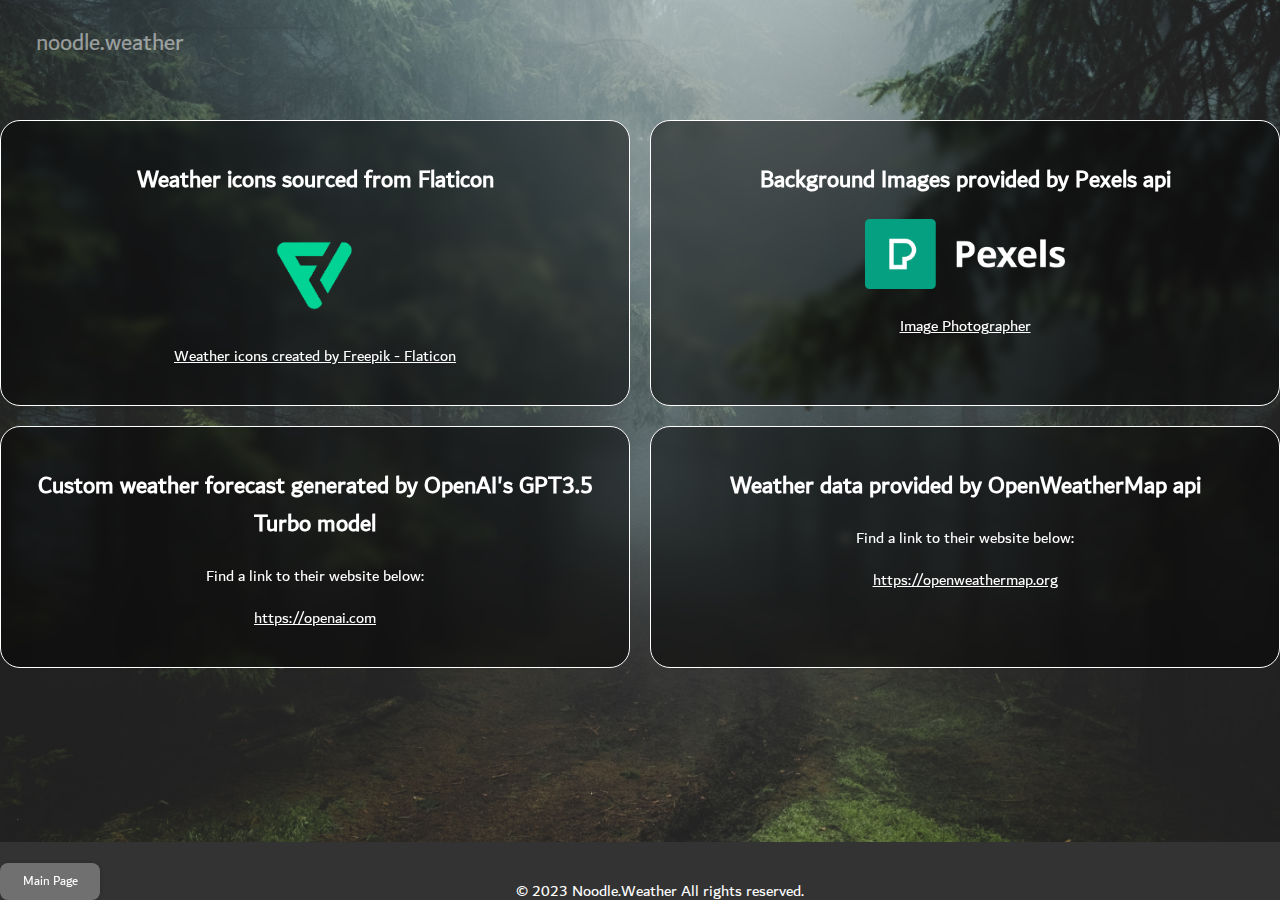
<file: credits page.html>
<!DOCTYPE html>
<html>
<head>
  <title>noodle.weather</title>
  <meta charset="UTF-8">
  <meta name="viewport" content="width=device-width, initial-scale=1.0">
  <link rel="stylesheet" href="Styles.css">
  <link rel="stylesheet" href="weather-icons.css">
  <link rel="stylesheet" href="creditspage.css">
  <script src="backgroundimage-storage.js"></script>
  <style>
    body {
      background: url('Fog.jpg') no-repeat center center fixed;
      background-size: cover;
    }
  </style>
</head>

<body>

  <div id="indexbutton">
    <a id="indexbuttonlink" href="index.html"><button>Main Page</button></a>
  </div>

  <div id="backgroundimage">
    <h2>Background Images provided by Pexels api</h2>
    <img id="pexels" src="Images/pexels-white.png" alt="Placeholder Image">
    <p id="imagephotographer">Placeholder Text</p>
  </div>

  <div id="noodle.weather">
    <h1>noodle.weather</h1>
  </div>

  <div id="locationdata"></div>

  <div id="weatherapi">
    <h2>Weather data provided by OpenWeatherMap api</h2>
    <p>Find a link to their website below: </p>
    <a href="https://openweathermap.org/" target="_blank">https://openweathermap.org</a>
  </div>

  <div id="iconsection">
    <h2>Weather icons sourced from Flaticon</h2>
    <img src="Images/Flaticon.png" alt="Placeholder Image">
    <p> <a href="https://www.flaticon.com/free-icons/weather" target="_blank" title="weather icons">Weather icons created by Freepik - Flaticon</a> </p>
  </div>

  <div id="openaitext">
    <h2>Custom weather forecast generated by OpenAI's GPT3.5 Turbo model</h2>
    <p>Find a link to their website below: </p>
    <p><a href="https://openai.com" target="_blank"> https://openai.com</a></p>
  </div>

  <footer>
    <p>&copy; 2023 Noodle.Weather All rights reserved.</p>
  </footer>


    
</body>

</html>
</file>
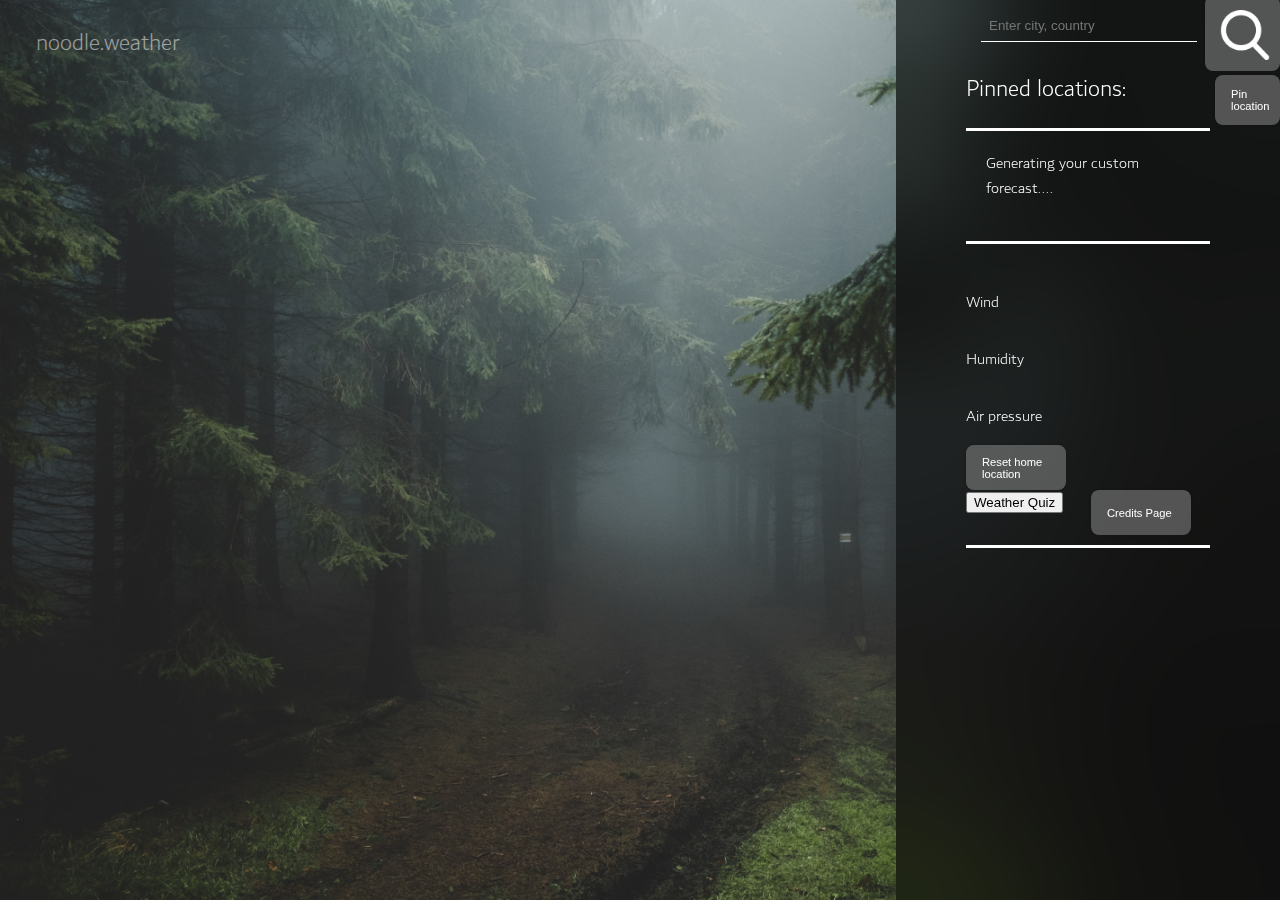
<file: Index-OPEN THIS.html>
<!DOCTYPE html>
<meta name="viewport" content="width=device-width, initial-scale=1">
<html>
<head>
  <title>noodle.weather</title>
  <meta charset="UTF-8">
  <meta name="viewport" content="width=device-width, initial-scale=1.0">
  <link rel="stylesheet" href="Styles.css">
  <link rel="stylesheet" href="weather-icons.css">
  <script src="Websiteapi.js"></script>
  <script src="gpt3api.js"></script>  
  
  
  
</head>
  <body onload="getLocation()">
    
  <script src="inputform.js"></script>

      <style>
body {
  background: url('Fog.jpg') no-repeat center center fixed;
    background-size: cover
}
</style>

      
  <h1>noodle.weather</h1> 
  

  <div id="locationdata"> </div>

<div id="bigweather">
      <span id="bigweathertemp"> </span>
      <span id="Conditions">  </span>
      <span id="weathericon"></span>
    </div>
</div>
  
      
<div id="overlay">
  
        <div>
          <form id="weatherForm">
            <input type="text" id="locationInput" placeholder="Enter city, country" />
            <button type="submit" id="submitbutton"></button>
            <img id="searchicon" src="Images/search.png">
          </form>
          <div id="weatherResult"></div>
        
        </div>

        <div id="pinnedlocations">
          <p id="pinnedlocationheader">Pinned locations:</p>
          <button type="button" id="pinlocationbutton">Pin location</button>
          <ul id="pinnedlocationlist">
        
        
          </ul>
        
        
        </div>
        
        <div id="apicallgpt">
          
          <p id="apidata"> Generating your custom forecast....</p>
        </div>
    
      <div id="searchresults">
        <p id="wind"class="label">Wind</p>
      <p id="windspeedvalue"class="weathervalues"></p>
      
      <div id="humidity">
          <p id ="humidity"class="label">Humidity</p>
          <p id="humidityvalue"class="weathervalues"></p>
      </div>
      
      <div id= "pressure">
          <p id ="airpressure" class="label">Air pressure</p>
          <p id="airpressurevalue"class="weathervalues" > </p>
      </div>

      <button id="resetButton">Reset home location</button>
      <div id="creditspagelink"> 
        <a href="credits page.html"><button>Credits Page</button></a> 
    
      </div>

      <div id="weathergamelink">
        <a href="weathergame.html"><button>Weather Quiz</button></a>
      </div>


      
  </div>
        

  
  
  <script src="pinnedlocations.js"></script>
    
    
    
</div>    

    
</body>

</html>
</file>
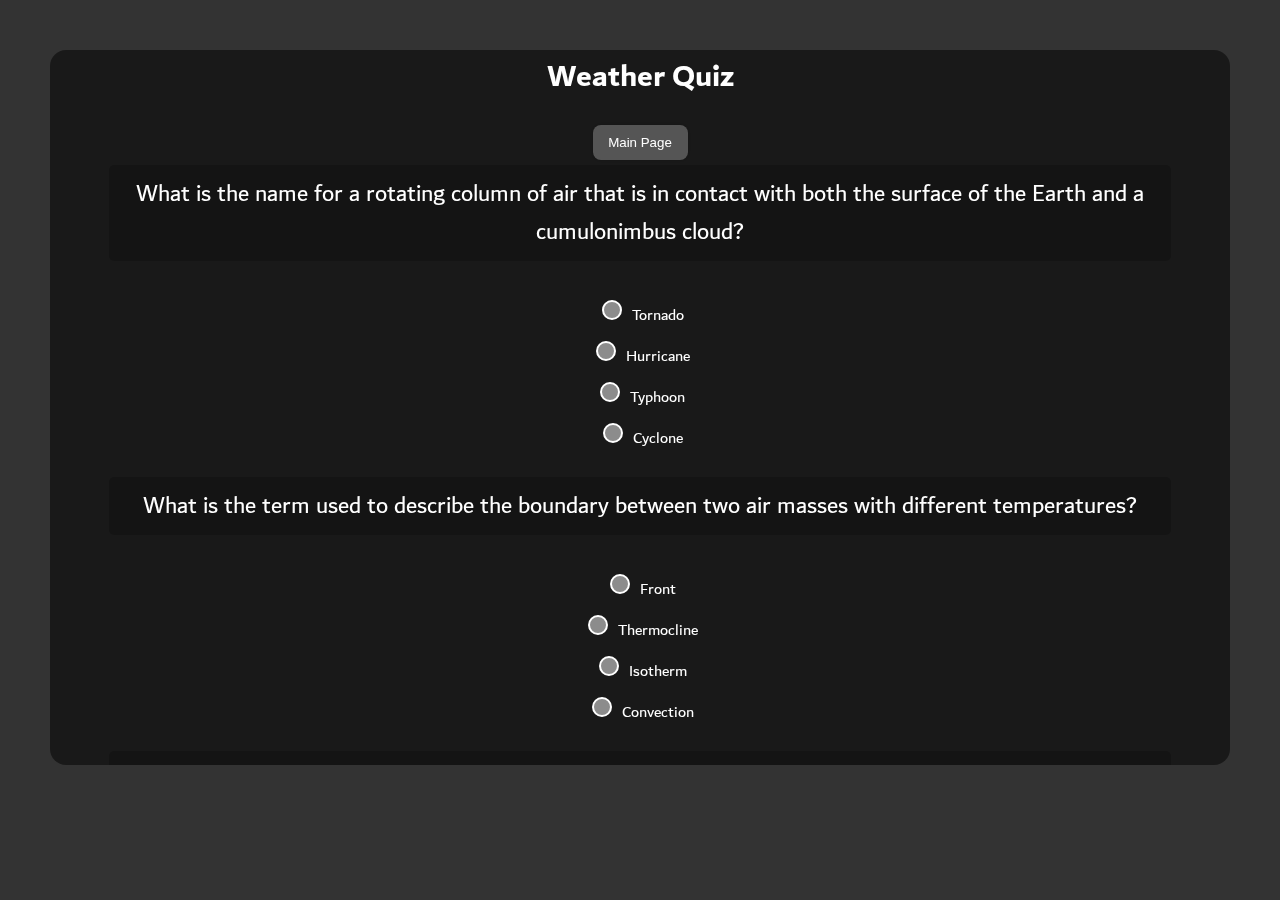
<file: weathergame.html>
<!DOCTYPE html>
<html>
<head>
    <link rel="stylesheet" href="weathergame.css">
    <script src="backgroundimage-storage.js"></script>
  <title>Weather Quiz</title>
  
</head>
<body>
  <h1>Weather Quiz</h1>
  <div id="mainpagebutton">
    <a id="mainpagebuttonlink" href="index.html"><button>Main Page</button></a>
    <div class="overlay"></div>


  </div>
  

  <div id="quiz"></div>
  
  <script>
    // q&a data
    var quizData = [
  {
    question: "What is the name for a rotating column of air that is in contact with both the surface of the Earth and a cumulonimbus cloud?",
    options: ["Tornado", "Hurricane", "Typhoon", "Cyclone"],
    answer: "Tornado"
  },
  {
    question: "What is the term used to describe the boundary between two air masses with different temperatures?",
    options: ["Front", "Thermocline", "Isotherm", "Convection"],
    answer: "Front"
  },
  {
    question: "Which layer of the atmosphere is known for containing the ozone layer?",
    options: ["Troposphere", "Stratosphere", "Mesosphere", "Thermosphere"],
    answer: "Stratosphere"
  },
  {
    question: "What is the term used for a large-scale weather pattern caused by the interaction between the ocean and the atmosphere?",
    options: ["El Niño", "La Niña", "Monsoon", "Eddy"],
    answer: "El Niño"
  },
  {
    question: "What is the process by which water vapor changes directly into ice without first becoming a liquid?",
    options: ["Deposition", "Condensation", "Evaporation", "Sublimation"],
    answer: "Deposition"
  }
  // Add more questions 
];

    
    var quizContainer = document.getElementById("quiz");
    var resultsContainer = document.createElement("div");
    var submitButton = document.createElement("button");
    
    // Display the quiz questions and options
    function showQuiz() {
      var output = [];
    
      quizData.forEach(function (question, index) {
        var options = [];
    
        for (var i = 0; i < question.options.length; i++) {
          options.push(
            `<li><input type="radio" name="question${index}" value="${question.options[i]}">${question.options[i]}</li>`
          );
        }
    
        output.push(
          `<div class="question">${question.question}</div><ul class="options">${options.join("")}</ul>`
        );
      });
    
      quizContainer.innerHTML = output.join("");
      quizContainer.appendChild(submitButton);
    
      submitButton.innerHTML = "Submit";
      submitButton.id = "submitBtn";
      submitButton.addEventListener("click", showResults);
    }
    
    // Calculate the quiz results
    function showResults() {
      var answerContainers = quizContainer.querySelectorAll(".options");
      var numCorrect = 0;
    
      quizData.forEach(function (question, index) {
        var answerContainer = answerContainers[index];
        var selector = `input[name=question${index}]:checked`;
        var userAnswer = (answerContainer.querySelector(selector) || {}).value;
    
        if (userAnswer === question.answer) {
          numCorrect++;
          answerContainers[index].style.color = "green";
        } else {
          answerContainers[index].style.color = "red";
        }
      });
    
      resultsContainer.innerHTML = `You scored ${numCorrect} out of ${quizData.length} questions correctly.`;
      quizContainer.appendChild(resultsContainer);
      submitButton.removeEventListener("click", showResults);
      submitButton.disabled = true;
    }
    
    showQuiz(); // Start the quiz
  </script>
</body>
</html>
</file>
<file: Styles.css>
@font-face {
  font-family: 'Dubai-Bold';
  src: url('webfonts/DubaiW23-Bold.woff2') format('woff2'),
       url('webfonts/DubaiW23-Bold.woff') format('woff'),
       url('webfonts/DubaiW23-Bold.ttf') format('truetype');
  font-weight: normal;
  font-style: normal;
}

@font-face {
  font-family: 'Dubai-Regular';
  src: url('webfonts/DubaiW23-Regular.woff2') format('woff2'),
       url('webfonts/DubaiW23-Regular.woff') format('woff'),
       url('webfonts/DubaiW23-Regular.ttf') format('truetype');
  font-weight: normal;
  font-style: normal;
}

@font-face {
  font-family: 'Dubai-Regular';
  src: url('webfonts/DubaiW23-Light.woff2') format('woff2'),
       url('webfonts/DubaiW23-Light.woff') format('woff'),
       url('webfonts/DubaiW23-Light.ttf') format('truetype');
  font-weight: normal;
  font-style: normal;
}

body { overflow: hidden; }

/* Global styles */
body {
  font-family: Dubai-Regular, sans-serif;
  margin: 0;
  padding: 0;
  
}


@media screen and (max-width: 768px) {
  body {
      font-size: 10px; 
  }

  h1 {
      font-size: 0.7em; 
  }

  #bigweathertemp {
    font-size: 2em;
  }

  
}

@media screen and (max-width: 500px) {
  body {
      font-size: 9px; 
  }

  h1 {
      font-size: 0.5em; 
  }

  #bigweathertemp {
    font-size: 1em;
  }

  
}

/* Header styles */
h1 {
  text-align: left;
  margin-top: 1.5rem;
    color: white;
    font-family: 'Dubai-Regular';
    margin-left: 1.5em;
    opacity: 0.5;
    font-weight: lighter;
    font-size: 1.5em;
    z-index: 1000;
    position: absolute; 
}

::-webkit-scrollbar {
  width: 10px; 
}

::-webkit-scrollbar-track {
  background-color: transparent; 
}

::-webkit-scrollbar-thumb {
  background-color: rgba(255, 255, 255, 0.3); 
}

::-webkit-scrollbar-thumb:hover {
  background-color: rgba(255, 255, 255, 0.5); 
}

/* bigweather styles */

#bigweather {
  position: fixed;
  bottom: 20px;
  left: 25px;
  color: white;
  
}

#bigweathertemp {
font-size: 5em;
}

#Conditions {
  font-size: 2.5em;
}

#bigweathertemp,
#Conditions,
#weathericon {
  display: inline-block;
  margin-right: 15px;
  height: 50px;
  font-family: 'Dubai-Bold';
}

#weathericon {
  width: 50px; 
}


/* Apple-style Forecast */
/* Updated Forecast Container */
.forecast-container {
  display: flex;
  gap: 0.5rem;
  margin: 1.5rem 20px 0; /* Reduced side margins */
  padding: 0 0 1rem;
  overflow-x: auto;
  width: calc(100% - 40px); /* Take full width minus margins */
}

/* Forecast Day Items */
.forecast-day {
  background: transparent !important;
  padding: 0.8rem 0.5rem;
  border-radius: 12px;
  min-width: 120px; /* Increased minimum width */
  width: 16%; /* Percentage-based width */
  flex-shrink: 0;
  text-align: center;
  backdrop-filter: none;
  border: none;
}

.forecast-date {
  font-family: 'Dubai-Bold', sans-serif;
  font-size: 0.85em;
  color: rgba(255, 255, 255, 0.8);
  margin-bottom: 0.6rem;
  letter-spacing: 0.3px;
}

.forecast-day i.wi {
  font-size: 1.4em;
  margin: 0.3rem 0;
  color: rgba(255, 255, 255, 0.9);
  display: block;
}

.forecast-temps {
  font-family: 'Dubai-Bold', sans-serif;
  font-size: 0.9em;
  color: white;
  display: flex;
  flex-direction: column;
  gap: 0.2rem;
}

.forecast-temps span:first-child {
  color: rgba(255, 255, 255, 0.9);
}

.forecast-temps span:last-child {
  color: rgba(255, 255, 255, 0.6);
}

/* Mobile Adjustments */
@media screen and (max-width: 768px) {
  .forecast-container {
    margin: 1.5rem 35px 0;
    max-width: calc(100% - 70px);
  }
  
  .forecast-day {
    min-width: 55px;
    padding: 0.6rem 0.4rem;
    border-radius: 10px;
  }
  
  .forecast-date {
    font-size: 0.75em;
  }
  
  .forecast-day i.wi {
    font-size: 1.2em;
  }
  
  .forecast-temps {
    font-size: 0.8em;
  }
}

@media screen and (max-width: 500px) {
  .forecast-container {
    margin: 1rem 20px 0;
    max-width: calc(100% - 40px);
  }
  
  .forecast-day {
    min-width: 50px;
    padding: 0.5rem 0.3rem;
    border-radius: 8px;
  }
  
  .forecast-date {
    font-size: 0.7em;
  }
  
  .forecast-day i.wi {
    font-size: 1em;
  }
  
  .forecast-temps {
    font-size: 0.75em;
  }
}


#overlay {
  position: fixed;
}


#indexbutton {
  position: absolute;
  z-index: 999;
  bottom: 0px ;
}

#creditspagelink {
    position: absolute;
    z-index: 999;
  }



span::first-letter {
  text-transform: uppercase;
}

#searchresults p {
    display: inline-block;
    color: white;
    
}

#locationdata {
  display: none;
}

#searchresults {
  margin-top: 20px; /* Add some margin to create space between apidata and searchresults */
  border-top: 3px solid white;
  border-bottom: 3px solid white;
  padding: 30px 0px 30px 0px;
  margin-left: 70px;
  margin-right: 70px;
}

#apidata {
  margin-top: 50px; /* Add some margin to create space at the top */
  color: white;
  border-top: 3px solid white;
  padding: 20px;
  margin-left: 70px;
  margin-right: 70px;
}

p.weathervalues{
    float: right;
}

p.label {
    margin-right: 50px;
    
}

#container {
    
  top: 0;
  position: fixed;
  right: 0;
  width: 300px; 
  height: 200px; 
  background-color: transparent; 
  padding: 75px; 
    padding-top: 5px;
    z-index: 2;
}

#overlay {
  position: fixed;
  top: 0;
  right: 0;
  width: 30vw;
  height: 100vh;
  background-color: rgba(0, 0, 0, 0.5);
  backdrop-filter: blur(50px);
  z-index: 1;
  overflow: auto  ;
}

#overlaycredits {
  position: fixed;
  top: 0;
  right: 0;
  width: 300vw;
  height: 100vh;
  background-color: rgba(0, 0, 0, 0.5);
  backdrop-filter: blur(3px);
  z-index: 1;
  overflow: auto  ;
}

#weathericon {
  font-size: 3em;
  position: fixed;
  bottom: 20px;
  
}

.button-container {
  bottom: 0;
  left: 0;
  right: 0;
  display: flex;
  justify-content: space-around;
  padding: 10px; 
  margin-top: 20px;
  pointer-events: none;
}

#resetButton,
#creditspagelink button {
  display: inline-block;
  padding: 0.5rem 1rem;
  border-radius: 0.5rem;
  border: none;
  box-shadow: 0 0 0.25rem rgba(0, 0, 0, 0.2);
  background: rgba(255, 255, 255, 0.3);
  backdrop-filter: blur(10px);
  color: white;
  cursor: pointer;
  transition: background-color 0.2s ease-in-out;
  width: 100px; 
  height: 45px;
  max-width: 20rem;
  text-align: left;
  font-size: 0.7em;
  pointer-events: auto;
}

#resetButton {
  margin-right: 125px; 
}

#creditspagelink button {
  margin-left: 125px;
}

#resetButton:hover,
#creditspagelink button:hover {
  background-color: rgba(95, 158, 160, 0.2);
}





/* Form styles */
form {
  position: fixed;
  top: 10px;
  margin-left: 175px;
  color: white;
  align-content: center;
}



label {
  margin-bottom: 0.5rem;
}

input[type="text"] {
  padding: 0.5rem;
  border: none;
  width: 200px;
  max-width: 20rem;
  background-color: transparent !important;
  border-bottom: 1px solid white;
  margin-left: -90px;
  outline: none;
  color: white;
}


button[type="submit"] {
  padding: 0.5rem 1rem;
  border-radius: 0.5rem;
  border: none;
  box-shadow: 0 0 0.25rem rgba(0, 0, 0, 0.2);
  background: rgba(255, 255, 255, 0.3);
  backdrop-filter: blur(10px);
  color: white;
  cursor: pointer;
  transition: background-color 0.2s ease-in-out;
  position: fixed;
  top: -4px;
  right: 0;
  width: 75px;
  height: 75px;
  max-width: 20rem;

}




button[type="submit"]:hover {
  background-color: rgba(95, 158, 160, 0.2);
}

#searchicon{
  height: 50px;
  width: 50px;
  color: white;
  position: fixed;
  top: 10px;
  right: 10px;
  pointer-events: none;
  
}

#pinnedlocations{
  color: white;
  margin-top: 70px;

}


#pinnedlocationheader {
  font-size: 1.5em;
  margin-left: 70px !important;
  width: 300px;


}

#pinnedlocationlist {
  margin-left: 70px ;
  font-size: 1em;
  margin-top: -30px;

}

#pinlocationbutton {
  padding: 0.5rem 1rem;
  border-radius: 0.5rem;
  border: none;
  box-shadow: 0 0 0.25rem rgba(0, 0, 0, 0.2);
  background: rgba(255, 255, 255, 0.3);
  backdrop-filter: blur(10px);
  color: white;
  cursor: pointer;
  transition: background-color 0.2s ease-in-out;
  position: absolute;
  top: 75px;
  right: 0px;
  width: 65px;
  height: 50px;
  max-width: 20rem;
  text-align: left;
  font-size: 0.7em;
}

#pinlocationbutton:hover {
  background-color: rgba(95, 158, 160, 0.2);

}


.remove-button {
  padding: 0.5rem 1rem;
  border-radius: 0.5rem;
  border: none;
  box-shadow: 0 0 0.25rem rgba(0, 0, 0, 0.2);
  background: rgba(255, 255, 255, 0.3);
  backdrop-filter: blur(10px);
  color: white;
  cursor: pointer;
  transition: background-color 0.2s ease-in-out;
  width: 50px;
  height: 30px;
  max-width: 20rem;
  text-align: center;
  font-size: 0.6em;
  justify-content: center;
  align-items: center;
  display: flex;
}


.remove-button:hover {
  background-color: rgba(95, 158, 160, 0.2);

}
</file>
<file: creditspage.css>
@font-face {
  font-family: 'Dubai-Bold';
  src: url('webfonts/DubaiW23-Bold.woff2') format('woff2'),
       url('webfonts/DubaiW23-Bold.woff') format('woff'),
       url('webfonts/DubaiW23-Bold.ttf') format('truetype');
  font-weight: normal;
  font-style: normal;
}

@font-face {
  font-family: 'Dubai-Regular';
  src: url('webfonts/DubaiW23-Regular.woff2') format('woff2'),
       url('webfonts/DubaiW23-Regular.woff') format('woff'),
       url('webfonts/DubaiW23-Regular.ttf') format('truetype');
  font-weight: normal;
  font-style: normal;
}


/* CSS Grid for organizing the sections */
body {
  font-family: Dubai-Regular, sans-serif;
  display: grid;
  grid-template-columns: repeat(2, 1fr);
  grid-template-rows: auto;
  gap: 20px;
  margin-top: 100px;

  
  
}


/* CSS for each section */
#backgroundimage,
#weatherapi,
#iconsection,
#openaitext {
  text-align: center;
  color: white;
  border: 1px solid white;
  padding: 20px;
  backdrop-filter: blur(5px);
  border-radius: 20px;
  background-color: rgba(0, 0, 0, 0.5);
  
}

#backgroundimage {
    text-align: center;
    color: white;
    border: 1px solid white;
    padding: 20px;
    grid-column: 2;
    grid-row: 2 
  }

  #indexbuttonlink button{ 
    font-family: Dubai-Regular, sans-serif;
    padding: 0.5rem 1rem;
  border-radius: 0.5rem;
  border: none;
  box-shadow: 0 0 0.25rem rgba(0, 0, 0, 0.2);
  background: rgba(255, 255, 255, 0.3);
  backdrop-filter: blur(10px);
  color: white;
  cursor: pointer;
  transition: background-color 0.2s ease-in-out;
  position: absolute;
  width: 100px;
  bottom: 0;
  
  
 
 
  }

  #indexbuttonlink button:hover {
    background-color: rgba(95, 158, 160, 0.2);
  }

  #weatherapi {
    grid-column: 2;
    grid-row: 3
  }

  #iconsection {
    grid-column: 1;
    
  }

  h1 {
    top: 0;
    
  }
  footer {
    position: fixed;
    left: 0;
    bottom: 0;
    width: 100%;
    background-color: #333;
    color: white;
    padding: 20px;
    text-align: center;
    margin-bottom: -40px;


  }

  #pexels {
    width: 200px;
    
  }

 #weatherapi a {
  color: white;
 }

 #iconsection img {
  width: 100px;
 }

 #iconsection a {
  color: white;
 }

 #openaitext a {
  color: white;
 }
  
  .grey-link {
    color: white;
  }
</file>
<file: weathergame.css>
@font-face {
  font-family: 'Dubai-Bold';
  src: url('webfonts/DubaiW23-Bold.woff2') format('woff2'),
       url('webfonts/DubaiW23-Bold.woff') format('woff'),
       url('webfonts/DubaiW23-Bold.ttf') format('truetype');
  font-weight: normal;
  font-style: normal;
}

@font-face {
  font-family: 'Dubai-Regular';
  src: url('webfonts/DubaiW23-Regular.woff2') format('woff2'),
       url('webfonts/DubaiW23-Regular.woff') format('woff'),
       url('webfonts/DubaiW23-Regular.ttf') format('truetype');
  font-weight: normal;
  font-style: normal;
}



body {
  font-family: 'Dubai-Regular', sans-serif;
  text-align: center;
  background-repeat: no-repeat;
  background-size: cover;
  overflow: hidden;
  position:relative;
  backdrop-filter: blur(25px);
  border-radius: 1rem;
  background-color: rgba(0, 0, 0, 0.8);
  color: white;
  margin: 50px;
  margin-bottom: 0 ;
  

}


.overlay {
  position: fixed;
  top: 0;
  left: 0;
  right: 0;
  bottom: 0;
  backdrop-filter: blur(25px);
  z-index: -1;
  background-color: rgba(0, 0, 0, 0.5); 
  border-radius: 1rem;
}



/* webkitbrowser scrollbar customisation */
::-webkit-scrollbar {
  width: 10px; 
}

::-webkit-scrollbar-track {
  background-color: transparent; 
}

::-webkit-scrollbar-thumb {
  background-color: rgba(0, 0, 0, 0.3); 
}

::-webkit-scrollbar-thumb:hover {
  background-color: rgba(0, 0, 0, 0.5); 
}


/* Customize radio buttons */
.options input[type="radio"] {
  appearance: none;
  -webkit-appearance: none;
  -moz-appearance: none;
  background-color: rgba(255, 255, 255, 0.5);
  border: 2px solid #ffffff;
  border-radius: 50%;
  width: 20px;
  height: 20px;
  margin-right: 10px;
}

/* Customize checked state of radio buttons */
.options input[type="radio"]:checked::before {
  content: "✓";
  display: block;
  text-align: center;
  line-height: 20px;
}
.options input[type="radio"]:hover {
  background-color: rgba(95, 158, 160, 0.2);
  
  
}



#mainpagebutton button {
  border-radius: 0.5rem;
  border: none;
  transition: background-color 0.2s ease-in-out;
  width: 95px;
  height: 35px;
  box-shadow: 0 0 0.25rem rgba(0, 0, 0, 0.2);
  background: rgba(255, 255, 255, 0.3);
  backdrop-filter: blur(10px);
  color: white;
  cursor: pointer;
  margin-bottom: 5px;


}

#mainpagebutton button:hover {
  background-color: rgba(95, 158, 160, 0.2);
}

#submitBtn {
  border-radius: 0.5rem;
  border: none;
  transition: background-color 0.2s ease-in-out;
  width: 95px;
  height: 50px;
  box-shadow: 0 0 0.25rem rgba(0, 0, 0, 0.2);
  background: rgba(255, 255, 255, 0.3);
  backdrop-filter: blur(10px);
  color: white;
  cursor: pointer;
  margin-bottom: 50px;
 
  
  
}

#submitBtn:hover {
  background-color: rgba(95, 158, 160, 0.2);
}



#quiz {
  overflow: auto;
  max-height: 600px;
  display: flex;
  flex-direction: column;
  align-items: center;
  
  
  
  
}



.question {
  font-size: 24px;
  color: #ffffff;
  background-color: rgba(0, 0, 0, 0.2);
  padding: 10px;
  border-radius: 5px;
  margin-bottom: 10px; 
  width: 1500px; 
  max-width: 90%; 
  box-sizing: border-box;
}



h1 {
  text-align: center;
  font-family: 'Dubai-Bold', sans-serif;
}

.question {
  margin-bottom: 20px;
}

.options {
  list-style-type: none;
  padding: 0;
}

.options li {
  margin-bottom: 10px;
}

#submitBtn {
  margin-top: 10px;
}
</file>
<file: weather-icons.css>
/*!
 *  Weather Icons 2.0.10
 *  Updated November 1, 2020
 *  Weather themed icons for Bootstrap
 *  Author - Erik Flowers - erik@helloerik.com
 *  Email: erik@helloerik.com
 *  Twitter: http://twitter.com/Erik_UX
 *  ------------------------------------------------------------------------------
 *  Maintained at http://erikflowers.github.io/weather-icons
 *
 *  License
 *  ------------------------------------------------------------------------------
 *  - Font licensed under SIL OFL 1.1 -
 *    http://scripts.sil.org/OFL
 *  - CSS, SCSS and LESS are licensed under MIT License -
 *    http://opensource.org/licenses/mit-license.html
 *  - Documentation licensed under CC BY 3.0 -
 *    http://creativecommons.org/licenses/by/3.0/
 *  - Inspired by and works great as a companion with Font Awesome
 *    "Font Awesome by Dave Gandy - http://fontawesome.io"
 */
@font-face {
  font-family: 'weathericons';
  src: url('weathericons-regular-webfont.eot');
  src: url('weathericons-regular-webfont.eot?#iefix') format('embedded-opentype'), url('weathericons-regular-webfont.woff2') format('woff2'), url('weathericons-regular-webfont.woff') format('woff'), url('weathericons-regular-webfont.ttf') format('truetype'), url('weathericons-regular-webfont.svg#weather_iconsregular') format('svg');
  font-weight: normal;
  font-style: normal;
}
.wi {
  display: inline-block;
  font-family: 'weathericons';
  font-style: normal;
  font-weight: normal;
  line-height: 1;
  -webkit-font-smoothing: antialiased;
  -moz-osx-font-smoothing: grayscale;
}
.wi-fw {
  text-align: center;
  width: 1.4em;
}
.wi-rotate-90 {
  filter: progid:DXImageTransform.Microsoft.BasicImage(rotation=1);
  -webkit-transform: rotate(90deg);
  -ms-transform: rotate(90deg);
  transform: rotate(90deg);
}
.wi-rotate-180 {
  filter: progid:DXImageTransform.Microsoft.BasicImage(rotation=2);
  -webkit-transform: rotate(180deg);
  -ms-transform: rotate(180deg);
  transform: rotate(180deg);
}
.wi-rotate-270 {
  filter: progid:DXImageTransform.Microsoft.BasicImage(rotation=3);
  -webkit-transform: rotate(270deg);
  -ms-transform: rotate(270deg);
  transform: rotate(270deg);
}
.wi-flip-horizontal {
  filter: progid:DXImageTransform.Microsoft.BasicImage(rotation=0, mirror=1);
  -webkit-transform: scale(-1, 1);
  -ms-transform: scale(-1, 1);
  transform: scale(-1, 1);
}
.wi-flip-vertical {
  filter: progid:DXImageTransform.Microsoft.BasicImage(rotation=2, mirror=1);
  -webkit-transform: scale(1, -1);
  -ms-transform: scale(1, -1);
  transform: scale(1, -1);
}
.wi-day-sunny:before {
  content: "\f00d";
}
.wi-day-cloudy:before {
  content: "\f002";
}
.wi-day-cloudy-gusts:before {
  content: "\f000";
}
.wi-day-cloudy-windy:before {
  content: "\f001";
}
.wi-day-fog:before {
  content: "\f003";
}
.wi-day-hail:before {
  content: "\f004";
}
.wi-day-haze:before {
  content: "\f0b6";
}
.wi-day-lightning:before {
  content: "\f005";
}
.wi-day-rain:before {
  content: "\f008";
}
.wi-day-rain-mix:before {
  content: "\f006";
}
.wi-day-rain-wind:before {
  content: "\f007";
}
.wi-day-showers:before {
  content: "\f009";
}
.wi-day-sleet:before {
  content: "\f0b2";
}
.wi-day-sleet-storm:before {
  content: "\f068";
}
.wi-day-snow:before {
  content: "\f00a";
}
.wi-day-snow-thunderstorm:before {
  content: "\f06b";
}
.wi-day-snow-wind:before {
  content: "\f065";
}
.wi-day-sprinkle:before {
  content: "\f00b";
}
.wi-day-storm-showers:before {
  content: "\f00e";
}
.wi-day-sunny-overcast:before {
  content: "\f00c";
}
.wi-day-thunderstorm:before {
  content: "\f010";
}
.wi-day-windy:before {
  content: "\f085";
}
.wi-solar-eclipse:before {
  content: "\f06e";
}
.wi-hot:before {
  content: "\f072";
}
.wi-day-cloudy-high:before {
  content: "\f07d";
}
.wi-day-light-wind:before {
  content: "\f0c4";
}
.wi-night-clear:before {
  content: "\f02e";
}
.wi-night-alt-cloudy:before {
  content: "\f086";
}
.wi-night-alt-cloudy-gusts:before {
  content: "\f022";
}
.wi-night-alt-cloudy-windy:before {
  content: "\f023";
}
.wi-night-alt-hail:before {
  content: "\f024";
}
.wi-night-alt-lightning:before {
  content: "\f025";
}
.wi-night-alt-rain:before {
  content: "\f028";
}
.wi-night-alt-rain-mix:before {
  content: "\f026";
}
.wi-night-alt-rain-wind:before {
  content: "\f027";
}
.wi-night-alt-showers:before {
  content: "\f029";
}
.wi-night-alt-sleet:before {
  content: "\f0b4";
}
.wi-night-alt-sleet-storm:before {
  content: "\f06a";
}
.wi-night-alt-snow:before {
  content: "\f02a";
}
.wi-night-alt-snow-thunderstorm:before {
  content: "\f06d";
}
.wi-night-alt-snow-wind:before {
  content: "\f067";
}
.wi-night-alt-sprinkle:before {
  content: "\f02b";
}
.wi-night-alt-storm-showers:before {
  content: "\f02c";
}
.wi-night-alt-thunderstorm:before {
  content: "\f02d";
}
.wi-night-cloudy:before {
  content: "\f031";
}
.wi-night-cloudy-gusts:before {
  content: "\f02f";
}
.wi-night-cloudy-windy:before {
  content: "\f030";
}
.wi-night-fog:before {
  content: "\f04a";
}
.wi-night-hail:before {
  content: "\f032";
}
.wi-night-lightning:before {
  content: "\f033";
}
.wi-night-partly-cloudy:before {
  content: "\f083";
}
.wi-night-rain:before {
  content: "\f036";
}
.wi-night-rain-mix:before {
  content: "\f034";
}
.wi-night-rain-wind:before {
  content: "\f035";
}
.wi-night-showers:before {
  content: "\f037";
}
.wi-night-sleet:before {
  content: "\f0b3";
}
.wi-night-sleet-storm:before {
  content: "\f069";
}
.wi-night-snow:before {
  content: "\f038";
}
.wi-night-snow-thunderstorm:before {
  content: "\f06c";
}
.wi-night-snow-wind:before {
  content: "\f066";
}
.wi-night-sprinkle:before {
  content: "\f039";
}
.wi-night-storm-showers:before {
  content: "\f03a";
}
.wi-night-thunderstorm:before {
  content: "\f03b";
}
.wi-lunar-eclipse:before {
  content: "\f070";
}
.wi-stars:before {
  content: "\f077";
}
.wi-storm-showers:before {
  content: "\f01d";
}
.wi-thunderstorm:before {
  content: "\f01e";
}
.wi-night-alt-cloudy-high:before {
  content: "\f07e";
}
.wi-night-cloudy-high:before {
  content: "\f080";
}
.wi-night-alt-partly-cloudy:before {
  content: "\f081";
}
.wi-cloud:before {
  content: "\f041";
}
.wi-cloudy:before {
  content: "\f013";
}
.wi-cloudy-gusts:before {
  content: "\f011";
}
.wi-cloudy-windy:before {
  content: "\f012";
}
.wi-fog:before {
  content: "\f014";
}
.wi-hail:before {
  content: "\f015";
}
.wi-rain:before {
  content: "\f019";
}
.wi-rain-mix:before {
  content: "\f017";
}
.wi-rain-wind:before {
  content: "\f018";
}
.wi-showers:before {
  content: "\f01a";
}
.wi-sleet:before {
  content: "\f0b5";
}
.wi-snow:before {
  content: "\f01b";
}
.wi-sprinkle:before {
  content: "\f01c";
}
.wi-storm-showers:before {
  content: "\f01d";
}
.wi-thunderstorm:before {
  content: "\f01e";
}
.wi-snow-wind:before {
  content: "\f064";
}
.wi-snow:before {
  content: "\f01b";
}
.wi-smog:before {
  content: "\f074";
}
.wi-smoke:before {
  content: "\f062";
}
.wi-lightning:before {
  content: "\f016";
}
.wi-raindrops:before {
  content: "\f04e";
}
.wi-raindrop:before {
  content: "\f078";
}
.wi-dust:before {
  content: "\f063";
}
.wi-snowflake-cold:before {
  content: "\f076";
}
.wi-windy:before {
  content: "\f021";
}
.wi-strong-wind:before {
  content: "\f050";
}
.wi-sandstorm:before {
  content: "\f082";
}
.wi-earthquake:before {
  content: "\f0c6";
}
.wi-fire:before {
  content: "\f0c7";
}
.wi-flood:before {
  content: "\f07c";
}
.wi-meteor:before {
  content: "\f071";
}
.wi-tsunami:before {
  content: "\f0c5";
}
.wi-volcano:before {
  content: "\f0c8";
}
.wi-hurricane:before {
  content: "\f073";
}
.wi-tornado:before {
  content: "\f056";
}
.wi-small-craft-advisory:before {
  content: "\f0cc";
}
.wi-gale-warning:before {
  content: "\f0cd";
}
.wi-storm-warning:before {
  content: "\f0ce";
}
.wi-hurricane-warning:before {
  content: "\f0cf";
}
.wi-wind-direction:before {
  content: "\f0b1";
}
.wi-alien:before {
  content: "\f075";
}
.wi-celsius:before {
  content: "\f03c";
}
.wi-fahrenheit:before {
  content: "\f045";
}
.wi-degrees:before {
  content: "\f042";
}
.wi-thermometer:before {
  content: "\f055";
}
.wi-thermometer-exterior:before {
  content: "\f053";
}
.wi-thermometer-internal:before {
  content: "\f054";
}
.wi-cloud-down:before {
  content: "\f03d";
}
.wi-cloud-up:before {
  content: "\f040";
}
.wi-cloud-refresh:before {
  content: "\f03e";
}
.wi-horizon:before {
  content: "\f047";
}
.wi-horizon-alt:before {
  content: "\f046";
}
.wi-sunrise:before {
  content: "\f051";
}
.wi-sunset:before {
  content: "\f052";
}
.wi-moonrise:before {
  content: "\f0c9";
}
.wi-moonset:before {
  content: "\f0ca";
}
.wi-refresh:before {
  content: "\f04c";
}
.wi-refresh-alt:before {
  content: "\f04b";
}
.wi-umbrella:before {
  content: "\f084";
}
.wi-barometer:before {
  content: "\f079";
}
.wi-humidity:before {
  content: "\f07a";
}
.wi-na:before {
  content: "\f07b";
}
.wi-train:before {
  content: "\f0cb";
}
.wi-moon-new:before {
  content: "\f095";
}
.wi-moon-waxing-crescent-1:before {
  content: "\f096";
}
.wi-moon-waxing-crescent-2:before {
  content: "\f097";
}
.wi-moon-waxing-crescent-3:before {
  content: "\f098";
}
.wi-moon-waxing-crescent-4:before {
  content: "\f099";
}
.wi-moon-waxing-crescent-5:before {
  content: "\f09a";
}
.wi-moon-waxing-crescent-6:before {
  content: "\f09b";
}
.wi-moon-first-quarter:before {
  content: "\f09c";
}
.wi-moon-waxing-gibbous-1:before {
  content: "\f09d";
}
.wi-moon-waxing-gibbous-2:before {
  content: "\f09e";
}
.wi-moon-waxing-gibbous-3:before {
  content: "\f09f";
}
.wi-moon-waxing-gibbous-4:before {
  content: "\f0a0";
}
.wi-moon-waxing-gibbous-5:before {
  content: "\f0a1";
}
.wi-moon-waxing-gibbous-6:before {
  content: "\f0a2";
}
.wi-moon-full:before {
  content: "\f0a3";
}
.wi-moon-waning-gibbous-1:before {
  content: "\f0a4";
}
.wi-moon-waning-gibbous-2:before {
  content: "\f0a5";
}
.wi-moon-waning-gibbous-3:before {
  content: "\f0a6";
}
.wi-moon-waning-gibbous-4:before {
  content: "\f0a7";
}
.wi-moon-waning-gibbous-5:before {
  content: "\f0a8";
}
.wi-moon-waning-gibbous-6:before {
  content: "\f0a9";
}
.wi-moon-third-quarter:before {
  content: "\f0aa";
}
.wi-moon-waning-crescent-1:before {
  content: "\f0ab";
}
.wi-moon-waning-crescent-2:before {
  content: "\f0ac";
}
.wi-moon-waning-crescent-3:before {
  content: "\f0ad";
}
.wi-moon-waning-crescent-4:before {
  content: "\f0ae";
}
.wi-moon-waning-crescent-5:before {
  content: "\f0af";
}
.wi-moon-waning-crescent-6:before {
  content: "\f0b0";
}
.wi-moon-alt-new:before {
  content: "\f0eb";
}
.wi-moon-alt-waxing-crescent-1:before {
  content: "\f0d0";
}
.wi-moon-alt-waxing-crescent-2:before {
  content: "\f0d1";
}
.wi-moon-alt-waxing-crescent-3:before {
  content: "\f0d2";
}
.wi-moon-alt-waxing-crescent-4:before {
  content: "\f0d3";
}
.wi-moon-alt-waxing-crescent-5:before {
  content: "\f0d4";
}
.wi-moon-alt-waxing-crescent-6:before {
  content: "\f0d5";
}
.wi-moon-alt-first-quarter:before {
  content: "\f0d6";
}
.wi-moon-alt-waxing-gibbous-1:before {
  content: "\f0d7";
}
.wi-moon-alt-waxing-gibbous-2:before {
  content: "\f0d8";
}
.wi-moon-alt-waxing-gibbous-3:before {
  content: "\f0d9";
}
.wi-moon-alt-waxing-gibbous-4:before {
  content: "\f0da";
}
.wi-moon-alt-waxing-gibbous-5:before {
  content: "\f0db";
}
.wi-moon-alt-waxing-gibbous-6:before {
  content: "\f0dc";
}
.wi-moon-alt-full:before {
  content: "\f0dd";
}
.wi-moon-alt-waning-gibbous-1:before {
  content: "\f0de";
}
.wi-moon-alt-waning-gibbous-2:before {
  content: "\f0df";
}
.wi-moon-alt-waning-gibbous-3:before {
  content: "\f0e0";
}
.wi-moon-alt-waning-gibbous-4:before {
  content: "\f0e1";
}
.wi-moon-alt-waning-gibbous-5:before {
  content: "\f0e2";
}
.wi-moon-alt-waning-gibbous-6:before {
  content: "\f0e3";
}
.wi-moon-alt-third-quarter:before {
  content: "\f0e4";
}
.wi-moon-alt-waning-crescent-1:before {
  content: "\f0e5";
}
.wi-moon-alt-waning-crescent-2:before {
  content: "\f0e6";
}
.wi-moon-alt-waning-crescent-3:before {
  content: "\f0e7";
}
.wi-moon-alt-waning-crescent-4:before {
  content: "\f0e8";
}
.wi-moon-alt-waning-crescent-5:before {
  content: "\f0e9";
}
.wi-moon-alt-waning-crescent-6:before {
  content: "\f0ea";
}
.wi-moon-0:before {
  content: "\f095";
}
.wi-moon-1:before {
  content: "\f096";
}
.wi-moon-2:before {
  content: "\f097";
}
.wi-moon-3:before {
  content: "\f098";
}
.wi-moon-4:before {
  content: "\f099";
}
.wi-moon-5:before {
  content: "\f09a";
}
.wi-moon-6:before {
  content: "\f09b";
}
.wi-moon-7:before {
  content: "\f09c";
}
.wi-moon-8:before {
  content: "\f09d";
}
.wi-moon-9:before {
  content: "\f09e";
}
.wi-moon-10:before {
  content: "\f09f";
}
.wi-moon-11:before {
  content: "\f0a0";
}
.wi-moon-12:before {
  content: "\f0a1";
}
.wi-moon-13:before {
  content: "\f0a2";
}
.wi-moon-14:before {
  content: "\f0a3";
}
.wi-moon-15:before {
  content: "\f0a4";
}
.wi-moon-16:before {
  content: "\f0a5";
}
.wi-moon-17:before {
  content: "\f0a6";
}
.wi-moon-18:before {
  content: "\f0a7";
}
.wi-moon-19:before {
  content: "\f0a8";
}
.wi-moon-20:before {
  content: "\f0a9";
}
.wi-moon-21:before {
  content: "\f0aa";
}
.wi-moon-22:before {
  content: "\f0ab";
}
.wi-moon-23:before {
  content: "\f0ac";
}
.wi-moon-24:before {
  content: "\f0ad";
}
.wi-moon-25:before {
  content: "\f0ae";
}
.wi-moon-26:before {
  content: "\f0af";
}
.wi-moon-27:before {
  content: "\f0b0";
}
.wi-time-1:before {
  content: "\f08a";
}
.wi-time-2:before {
  content: "\f08b";
}
.wi-time-3:before {
  content: "\f08c";
}
.wi-time-4:before {
  content: "\f08d";
}
.wi-time-5:before {
  content: "\f08e";
}
.wi-time-6:before {
  content: "\f08f";
}
.wi-time-7:before {
  content: "\f090";
}
.wi-time-8:before {
  content: "\f091";
}
.wi-time-9:before {
  content: "\f092";
}
.wi-time-10:before {
  content: "\f093";
}
.wi-time-11:before {
  content: "\f094";
}
.wi-time-12:before {
  content: "\f089";
}
.wi-direction-up:before {
  content: "\f058";
}
.wi-direction-up-right:before {
  content: "\f057";
}
.wi-direction-right:before {
  content: "\f04d";
}
.wi-direction-down-right:before {
  content: "\f088";
}
.wi-direction-down:before {
  content: "\f044";
}
.wi-direction-down-left:before {
  content: "\f043";
}
.wi-direction-left:before {
  content: "\f048";
}
.wi-direction-up-left:before {
  content: "\f087";
}
.wi-wind-beaufort-0:before {
  content: "\f0b7";
}
.wi-wind-beaufort-1:before {
  content: "\f0b8";
}
.wi-wind-beaufort-2:before {
  content: "\f0b9";
}
.wi-wind-beaufort-3:before {
  content: "\f0ba";
}
.wi-wind-beaufort-4:before {
  content: "\f0bb";
}
.wi-wind-beaufort-5:before {
  content: "\f0bc";
}
.wi-wind-beaufort-6:before {
  content: "\f0bd";
}
.wi-wind-beaufort-7:before {
  content: "\f0be";
}
.wi-wind-beaufort-8:before {
  content: "\f0bf";
}
.wi-wind-beaufort-9:before {
  content: "\f0c0";
}
.wi-wind-beaufort-10:before {
  content: "\f0c1";
}
.wi-wind-beaufort-11:before {
  content: "\f0c2";
}
.wi-wind-beaufort-12:before {
  content: "\f0c3";
}
.wi-yahoo-0:before {
  content: "\f056";
}
.wi-yahoo-1:before {
  content: "\f00e";
}
.wi-yahoo-2:before {
  content: "\f073";
}
.wi-yahoo-3:before {
  content: "\f01e";
}
.wi-yahoo-4:before {
  content: "\f01e";
}
.wi-yahoo-5:before {
  content: "\f017";
}
.wi-yahoo-6:before {
  content: "\f017";
}
.wi-yahoo-7:before {
  content: "\f017";
}
.wi-yahoo-8:before {
  content: "\f015";
}
.wi-yahoo-9:before {
  content: "\f01a";
}
.wi-yahoo-10:before {
  content: "\f015";
}
.wi-yahoo-11:before {
  content: "\f01a";
}
.wi-yahoo-12:before {
  content: "\f01a";
}
.wi-yahoo-13:before {
  content: "\f01b";
}
.wi-yahoo-14:before {
  content: "\f00a";
}
.wi-yahoo-15:before {
  content: "\f064";
}
.wi-yahoo-16:before {
  content: "\f01b";
}
.wi-yahoo-17:before {
  content: "\f015";
}
.wi-yahoo-18:before {
  content: "\f017";
}
.wi-yahoo-19:before {
  content: "\f063";
}
.wi-yahoo-20:before {
  content: "\f014";
}
.wi-yahoo-21:before {
  content: "\f021";
}
.wi-yahoo-22:before {
  content: "\f062";
}
.wi-yahoo-23:before {
  content: "\f050";
}
.wi-yahoo-24:before {
  content: "\f050";
}
.wi-yahoo-25:before {
  content: "\f076";
}
.wi-yahoo-26:before {
  content: "\f013";
}
.wi-yahoo-27:before {
  content: "\f031";
}
.wi-yahoo-28:before {
  content: "\f002";
}
.wi-yahoo-29:before {
  content: "\f031";
}
.wi-yahoo-30:before {
  content: "\f002";
}
.wi-yahoo-31:before {
  content: "\f02e";
}
.wi-yahoo-32:before {
  content: "\f00d";
}
.wi-yahoo-33:before {
  content: "\f083";
}
.wi-yahoo-34:before {
  content: "\f00c";
}
.wi-yahoo-35:before {
  content: "\f017";
}
.wi-yahoo-36:before {
  content: "\f072";
}
.wi-yahoo-37:before {
  content: "\f00e";
}
.wi-yahoo-38:before {
  content: "\f00e";
}
.wi-yahoo-39:before {
  content: "\f00e";
}
.wi-yahoo-40:before {
  content: "\f01a";
}
.wi-yahoo-41:before {
  content: "\f064";
}
.wi-yahoo-42:before {
  content: "\f01b";
}
.wi-yahoo-43:before {
  content: "\f064";
}
.wi-yahoo-44:before {
  content: "\f00c";
}
.wi-yahoo-45:before {
  content: "\f00e";
}
.wi-yahoo-46:before {
  content: "\f01b";
}
.wi-yahoo-47:before {
  content: "\f00e";
}
.wi-yahoo-3200:before {
  content: "\f077";
}
.wi-forecast-io-clear-day:before {
  content: "\f00d";
}
.wi-forecast-io-clear-night:before {
  content: "\f02e";
}
.wi-forecast-io-rain:before {
  content: "\f019";
}
.wi-forecast-io-snow:before {
  content: "\f01b";
}
.wi-forecast-io-sleet:before {
  content: "\f0b5";
}
.wi-forecast-io-wind:before {
  content: "\f050";
}
.wi-forecast-io-fog:before {
  content: "\f014";
}
.wi-forecast-io-cloudy:before {
  content: "\f013";
}
.wi-forecast-io-partly-cloudy-day:before {
  content: "\f002";
}
.wi-forecast-io-partly-cloudy-night:before {
  content: "\f031";
}
.wi-forecast-io-hail:before {
  content: "\f015";
}
.wi-forecast-io-thunderstorm:before {
  content: "\f01e";
}
.wi-forecast-io-tornado:before {
  content: "\f056";
}
.wi-wmo4680-0:before,
.wi-wmo4680-00:before {
  content: "\f055";
}
.wi-wmo4680-1:before,
.wi-wmo4680-01:before {
  content: "\f013";
}
.wi-wmo4680-2:before,
.wi-wmo4680-02:before {
  content: "\f055";
}
.wi-wmo4680-3:before,
.wi-wmo4680-03:before {
  content: "\f013";
}
.wi-wmo4680-4:before,
.wi-wmo4680-04:before {
  content: "\f014";
}
.wi-wmo4680-5:before,
.wi-wmo4680-05:before {
  content: "\f014";
}
.wi-wmo4680-10:before {
  content: "\f014";
}
.wi-wmo4680-11:before {
  content: "\f014";
}
.wi-wmo4680-12:before {
  content: "\f016";
}
.wi-wmo4680-18:before {
  content: "\f050";
}
.wi-wmo4680-20:before {
  content: "\f014";
}
.wi-wmo4680-21:before {
  content: "\f017";
}
.wi-wmo4680-22:before {
  content: "\f017";
}
.wi-wmo4680-23:before {
  content: "\f019";
}
.wi-wmo4680-24:before {
  content: "\f01b";
}
.wi-wmo4680-25:before {
  content: "\f015";
}
.wi-wmo4680-26:before {
  content: "\f01e";
}
.wi-wmo4680-27:before {
  content: "\f063";
}
.wi-wmo4680-28:before {
  content: "\f063";
}
.wi-wmo4680-29:before {
  content: "\f063";
}
.wi-wmo4680-30:before {
  content: "\f014";
}
.wi-wmo4680-31:before {
  content: "\f014";
}
.wi-wmo4680-32:before {
  content: "\f014";
}
.wi-wmo4680-33:before {
  content: "\f014";
}
.wi-wmo4680-34:before {
  content: "\f014";
}
.wi-wmo4680-35:before {
  content: "\f014";
}
.wi-wmo4680-40:before {
  content: "\f017";
}
.wi-wmo4680-41:before {
  content: "\f01c";
}
.wi-wmo4680-42:before {
  content: "\f019";
}
.wi-wmo4680-43:before {
  content: "\f01c";
}
.wi-wmo4680-44:before {
  content: "\f019";
}
.wi-wmo4680-45:before {
  content: "\f015";
}
.wi-wmo4680-46:before {
  content: "\f015";
}
.wi-wmo4680-47:before {
  content: "\f01b";
}
.wi-wmo4680-48:before {
  content: "\f01b";
}
.wi-wmo4680-50:before {
  content: "\f01c";
}
.wi-wmo4680-51:before {
  content: "\f01c";
}
.wi-wmo4680-52:before {
  content: "\f019";
}
.wi-wmo4680-53:before {
  content: "\f019";
}
.wi-wmo4680-54:before {
  content: "\f076";
}
.wi-wmo4680-55:before {
  content: "\f076";
}
.wi-wmo4680-56:before {
  content: "\f076";
}
.wi-wmo4680-57:before {
  content: "\f01c";
}
.wi-wmo4680-58:before {
  content: "\f019";
}
.wi-wmo4680-60:before {
  content: "\f01c";
}
.wi-wmo4680-61:before {
  content: "\f01c";
}
.wi-wmo4680-62:before {
  content: "\f019";
}
.wi-wmo4680-63:before {
  content: "\f019";
}
.wi-wmo4680-64:before {
  content: "\f015";
}
.wi-wmo4680-65:before {
  content: "\f015";
}
.wi-wmo4680-66:before {
  content: "\f015";
}
.wi-wmo4680-67:before {
  content: "\f017";
}
.wi-wmo4680-68:before {
  content: "\f017";
}
.wi-wmo4680-70:before {
  content: "\f01b";
}
.wi-wmo4680-71:before {
  content: "\f01b";
}
.wi-wmo4680-72:before {
  content: "\f01b";
}
.wi-wmo4680-73:before {
  content: "\f01b";
}
.wi-wmo4680-74:before {
  content: "\f076";
}
.wi-wmo4680-75:before {
  content: "\f076";
}
.wi-wmo4680-76:before {
  content: "\f076";
}
.wi-wmo4680-77:before {
  content: "\f01b";
}
.wi-wmo4680-78:before {
  content: "\f076";
}
.wi-wmo4680-80:before {
  content: "\f019";
}
.wi-wmo4680-81:before {
  content: "\f01c";
}
.wi-wmo4680-82:before {
  content: "\f019";
}
.wi-wmo4680-83:before {
  content: "\f019";
}
.wi-wmo4680-84:before {
  content: "\f01d";
}
.wi-wmo4680-85:before {
  content: "\f017";
}
.wi-wmo4680-86:before {
  content: "\f017";
}
.wi-wmo4680-87:before {
  content: "\f017";
}
.wi-wmo4680-89:before {
  content: "\f015";
}
.wi-wmo4680-90:before {
  content: "\f016";
}
.wi-wmo4680-91:before {
  content: "\f01d";
}
.wi-wmo4680-92:before {
  content: "\f01e";
}
.wi-wmo4680-93:before {
  content: "\f01e";
}
.wi-wmo4680-94:before {
  content: "\f016";
}
.wi-wmo4680-95:before {
  content: "\f01e";
}
.wi-wmo4680-96:before {
  content: "\f01e";
}
.wi-wmo4680-99:before {
  content: "\f056";
}
.wi-owm-200:before {
  content: "\f01e";
}
.wi-owm-201:before {
  content: "\f01e";
}
.wi-owm-202:before {
  content: "\f01e";
}
.wi-owm-210:before {
  content: "\f016";
}
.wi-owm-211:before {
  content: "\f016";
}
.wi-owm-212:before {
  content: "\f016";
}
.wi-owm-221:before {
  content: "\f016";
}
.wi-owm-230:before {
  content: "\f01e";
}
.wi-owm-231:before {
  content: "\f01e";
}
.wi-owm-232:before {
  content: "\f01e";
}
.wi-owm-300:before {
  content: "\f01c";
}
.wi-owm-301:before {
  content: "\f01c";
}
.wi-owm-302:before {
  content: "\f019";
}
.wi-owm-310:before {
  content: "\f017";
}
.wi-owm-311:before {
  content: "\f019";
}
.wi-owm-312:before {
  content: "\f019";
}
.wi-owm-313:before {
  content: "\f01a";
}
.wi-owm-314:before {
  content: "\f019";
}
.wi-owm-321:before {
  content: "\f01c";
}
.wi-owm-500:before {
  content: "\f01c";
}
.wi-owm-501:before {
  content: "\f019";
}
.wi-owm-502:before {
  content: "\f019";
}
.wi-owm-503:before {
  content: "\f019";
}
.wi-owm-504:before {
  content: "\f019";
}
.wi-owm-511:before {
  content: "\f017";
}
.wi-owm-520:before {
  content: "\f01a";
}
.wi-owm-521:before {
  content: "\f01a";
}
.wi-owm-522:before {
  content: "\f01a";
}
.wi-owm-531:before {
  content: "\f01d";
}
.wi-owm-600:before {
  content: "\f01b";
}
.wi-owm-601:before {
  content: "\f01b";
}
.wi-owm-602:before {
  content: "\f0b5";
}
.wi-owm-611:before {
  content: "\f017";
}
.wi-owm-612:before {
  content: "\f017";
}
.wi-owm-615:before {
  content: "\f017";
}
.wi-owm-616:before {
  content: "\f017";
}
.wi-owm-620:before {
  content: "\f017";
}
.wi-owm-621:before {
  content: "\f01b";
}
.wi-owm-622:before {
  content: "\f01b";
}
.wi-owm-701:before {
  content: "\f014";
}
.wi-owm-711:before {
  content: "\f062";
}
.wi-owm-721:before {
  content: "\f0b6";
}
.wi-owm-731:before {
  content: "\f063";
}
.wi-owm-741:before {
  content: "\f014";
}
.wi-owm-761:before {
  content: "\f063";
}
.wi-owm-762:before {
  content: "\f063";
}
.wi-owm-771:before {
  content: "\f011";
}
.wi-owm-781:before {
  content: "\f056";
}
.wi-owm-800:before {
  content: "\f00d";
}
.wi-owm-801:before {
  content: "\f041";
}
.wi-owm-802:before {
  content: "\f041";
}
.wi-owm-803:before {
  content: "\f013";
}
.wi-owm-804:before {
  content: "\f013";
}
.wi-owm-900:before {
  content: "\f056";
}
.wi-owm-901:before {
  content: "\f01d";
}
.wi-owm-902:before {
  content: "\f073";
}
.wi-owm-903:before {
  content: "\f076";
}
.wi-owm-904:before {
  content: "\f072";
}
.wi-owm-905:before {
  content: "\f021";
}
.wi-owm-906:before {
  content: "\f015";
}
.wi-owm-957:before {
  content: "\f050";
}
.wi-owm-day-200:before {
  content: "\f010";
}
.wi-owm-day-201:before {
  content: "\f010";
}
.wi-owm-day-202:before {
  content: "\f010";
}
.wi-owm-day-210:before {
  content: "\f005";
}
.wi-owm-day-211:before {
  content: "\f005";
}
.wi-owm-day-212:before {
  content: "\f005";
}
.wi-owm-day-221:before {
  content: "\f005";
}
.wi-owm-day-230:before {
  content: "\f010";
}
.wi-owm-day-231:before {
  content: "\f010";
}
.wi-owm-day-232:before {
  content: "\f010";
}
.wi-owm-day-300:before {
  content: "\f00b";
}
.wi-owm-day-301:before {
  content: "\f00b";
}
.wi-owm-day-302:before {
  content: "\f008";
}
.wi-owm-day-310:before {
  content: "\f008";
}
.wi-owm-day-311:before {
  content: "\f008";
}
.wi-owm-day-312:before {
  content: "\f008";
}
.wi-owm-day-313:before {
  content: "\f008";
}
.wi-owm-day-314:before {
  content: "\f008";
}
.wi-owm-day-321:before {
  content: "\f00b";
}
.wi-owm-day-500:before {
  content: "\f00b";
}
.wi-owm-day-501:before {
  content: "\f008";
}
.wi-owm-day-502:before {
  content: "\f008";
}
.wi-owm-day-503:before {
  content: "\f008";
}
.wi-owm-day-504:before {
  content: "\f008";
}
.wi-owm-day-511:before {
  content: "\f006";
}
.wi-owm-day-520:before {
  content: "\f009";
}
.wi-owm-day-521:before {
  content: "\f009";
}
.wi-owm-day-522:before {
  content: "\f009";
}
.wi-owm-day-531:before {
  content: "\f00e";
}
.wi-owm-day-600:before {
  content: "\f00a";
}
.wi-owm-day-601:before {
  content: "\f0b2";
}
.wi-owm-day-602:before {
  content: "\f00a";
}
.wi-owm-day-611:before {
  content: "\f006";
}
.wi-owm-day-612:before {
  content: "\f006";
}
.wi-owm-day-615:before {
  content: "\f006";
}
.wi-owm-day-616:before {
  content: "\f006";
}
.wi-owm-day-620:before {
  content: "\f006";
}
.wi-owm-day-621:before {
  content: "\f00a";
}
.wi-owm-day-622:before {
  content: "\f00a";
}
.wi-owm-day-701:before {
  content: "\f003";
}
.wi-owm-day-711:before {
  content: "\f062";
}
.wi-owm-day-721:before {
  content: "\f0b6";
}
.wi-owm-day-731:before {
  content: "\f063";
}
.wi-owm-day-741:before {
  content: "\f003";
}
.wi-owm-day-761:before {
  content: "\f063";
}
.wi-owm-day-762:before {
  content: "\f063";
}
.wi-owm-day-781:before {
  content: "\f056";
}
.wi-owm-day-800:before {
  content: "\f00d";
}
.wi-owm-day-801:before {
  content: "\f002";
}
.wi-owm-day-802:before {
  content: "\f002";
}
.wi-owm-day-803:before {
  content: "\f013";
}
.wi-owm-day-804:before {
  content: "\f013";
}
.wi-owm-day-900:before {
  content: "\f056";
}
.wi-owm-day-902:before {
  content: "\f073";
}
.wi-owm-day-903:before {
  content: "\f076";
}
.wi-owm-day-904:before {
  content: "\f072";
}
.wi-owm-day-906:before {
  content: "\f004";
}
.wi-owm-day-957:before {
  content: "\f050";
}
.wi-owm-night-200:before {
  content: "\f02d";
}
.wi-owm-night-201:before {
  content: "\f02d";
}
.wi-owm-night-202:before {
  content: "\f02d";
}
.wi-owm-night-210:before {
  content: "\f025";
}
.wi-owm-night-211:before {
  content: "\f025";
}
.wi-owm-night-212:before {
  content: "\f025";
}
.wi-owm-night-221:before {
  content: "\f025";
}
.wi-owm-night-230:before {
  content: "\f02d";
}
.wi-owm-night-231:before {
  content: "\f02d";
}
.wi-owm-night-232:before {
  content: "\f02d";
}
.wi-owm-night-300:before {
  content: "\f02b";
}
.wi-owm-night-301:before {
  content: "\f02b";
}
.wi-owm-night-302:before {
  content: "\f028";
}
.wi-owm-night-310:before {
  content: "\f028";
}
.wi-owm-night-311:before {
  content: "\f028";
}
.wi-owm-night-312:before {
  content: "\f028";
}
.wi-owm-night-313:before {
  content: "\f028";
}
.wi-owm-night-314:before {
  content: "\f028";
}
.wi-owm-night-321:before {
  content: "\f02b";
}
.wi-owm-night-500:before {
  content: "\f02b";
}
.wi-owm-night-501:before {
  content: "\f028";
}
.wi-owm-night-502:before {
  content: "\f028";
}
.wi-owm-night-503:before {
  content: "\f028";
}
.wi-owm-night-504:before {
  content: "\f028";
}
.wi-owm-night-511:before {
  content: "\f026";
}
.wi-owm-night-520:before {
  content: "\f029";
}
.wi-owm-night-521:before {
  content: "\f029";
}
.wi-owm-night-522:before {
  content: "\f029";
}
.wi-owm-night-531:before {
  content: "\f02c";
}
.wi-owm-night-600:before {
  content: "\f02a";
}
.wi-owm-night-601:before {
  content: "\f0b4";
}
.wi-owm-night-602:before {
  content: "\f02a";
}
.wi-owm-night-611:before {
  content: "\f026";
}
.wi-owm-night-612:before {
  content: "\f026";
}
.wi-owm-night-615:before {
  content: "\f026";
}
.wi-owm-night-616:before {
  content: "\f026";
}
.wi-owm-night-620:before {
  content: "\f026";
}
.wi-owm-night-621:before {
  content: "\f02a";
}
.wi-owm-night-622:before {
  content: "\f02a";
}
.wi-owm-night-701:before {
  content: "\f04a";
}
.wi-owm-night-711:before {
  content: "\f062";
}
.wi-owm-night-721:before {
  content: "\f0b6";
}
.wi-owm-night-731:before {
  content: "\f063";
}
.wi-owm-night-741:before {
  content: "\f04a";
}
.wi-owm-night-761:before {
  content: "\f063";
}
.wi-owm-night-762:before {
  content: "\f063";
}
.wi-owm-night-781:before {
  content: "\f056";
}
.wi-owm-night-800:before {
  content: "\f02e";
}
.wi-owm-night-801:before {
  content: "\f081";
}
.wi-owm-night-802:before {
  content: "\f086";
}
.wi-owm-night-803:before {
  content: "\f013";
}
.wi-owm-night-804:before {
  content: "\f013";
}
.wi-owm-night-900:before {
  content: "\f056";
}
.wi-owm-night-902:before {
  content: "\f073";
}
.wi-owm-night-903:before {
  content: "\f076";
}
.wi-owm-night-904:before {
  content: "\f072";
}
.wi-owm-night-906:before {
  content: "\f024";
}
.wi-owm-night-957:before {
  content: "\f050";
}
.wi-wu-chanceflurries:before {
  content: "\f064";
}
.wi-wu-chancerain:before {
  content: "\f019";
}
.wi-wu-chancesleat:before {
  content: "\f0b5";
}
.wi-wu-chancesnow:before {
  content: "\f01b";
}
.wi-wu-chancetstorms:before {
  content: "\f01e";
}
.wi-wu-clear:before {
  content: "\f00d";
}
.wi-wu-cloudy:before {
  content: "\f002";
}
.wi-wu-flurries:before {
  content: "\f064";
}
.wi-wu-hazy:before {
  content: "\f0b6";
}
.wi-wu-mostlycloudy:before {
  content: "\f002";
}
.wi-wu-mostlysunny:before {
  content: "\f00d";
}
.wi-wu-partlycloudy:before {
  content: "\f002";
}
.wi-wu-partlysunny:before {
  content: "\f00d";
}
.wi-wu-rain:before {
  content: "\f01a";
}
.wi-wu-sleat:before {
  content: "\f0b5";
}
.wi-wu-snow:before {
  content: "\f01b";
}
.wi-wu-sunny:before {
  content: "\f00d";
}
.wi-wu-tstorms:before {
  content: "\f01e";
}
.wi-wu-unknown:before {
  content: "\f00d";
}
</file>
